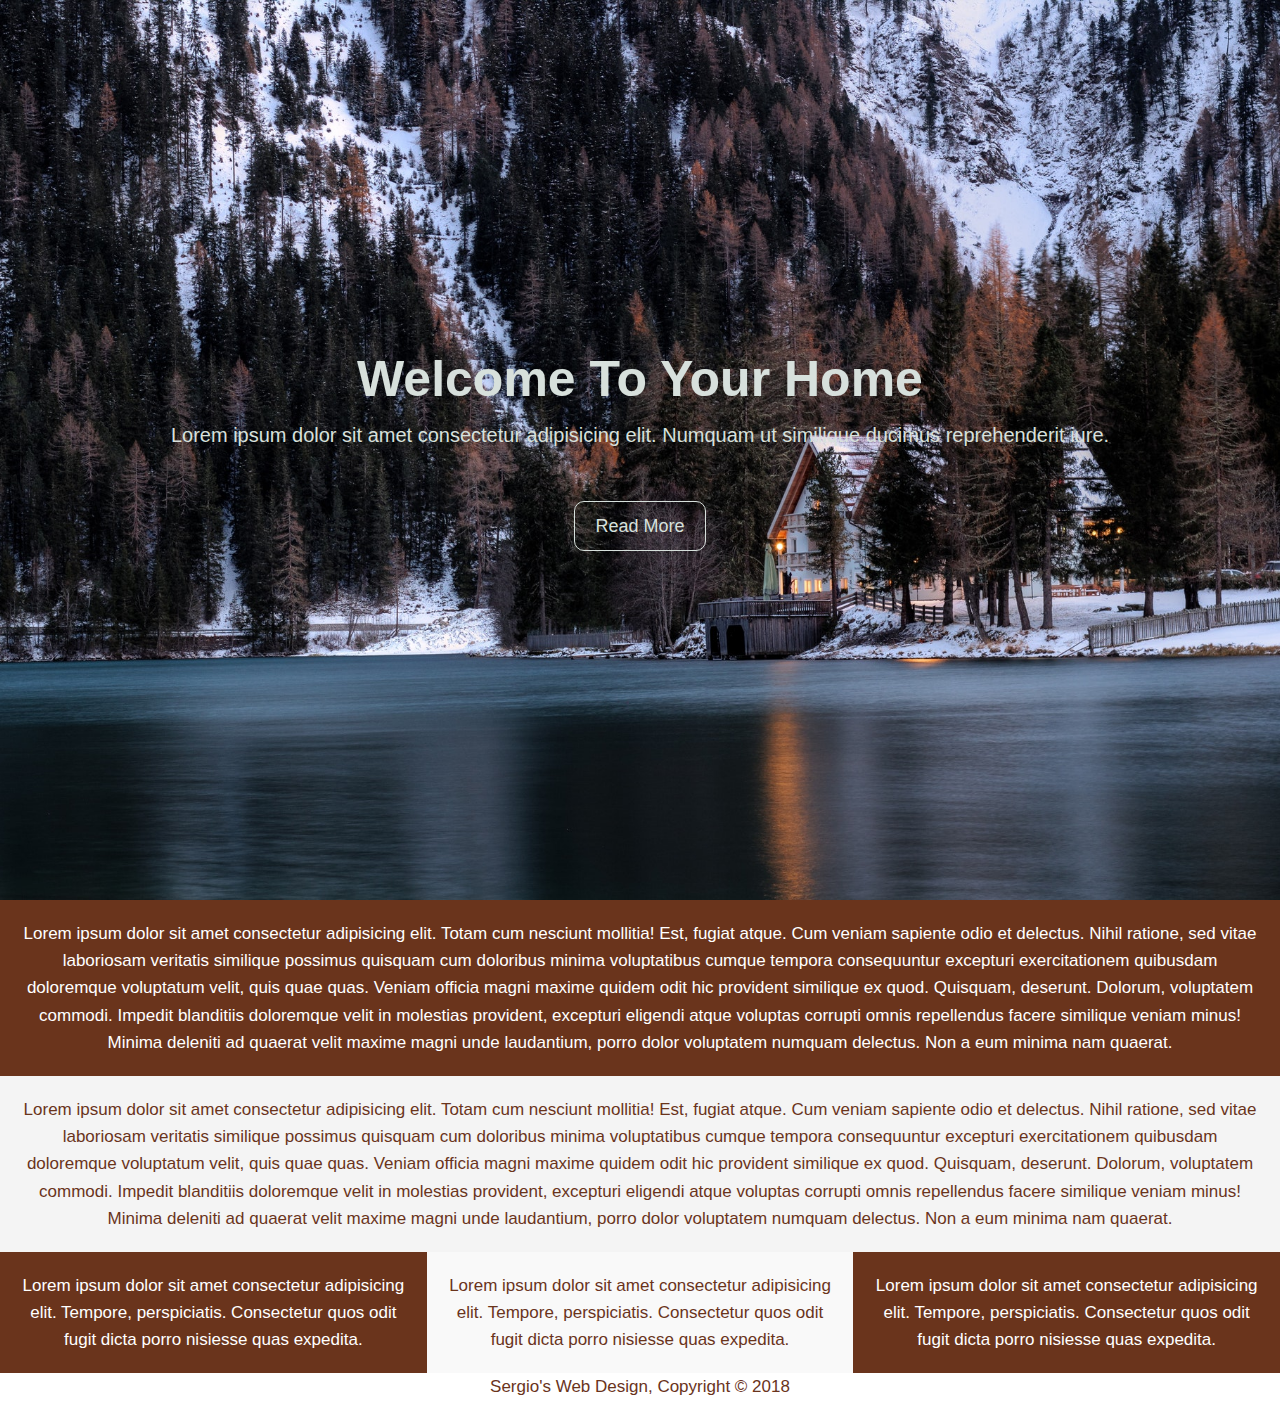
<file: index.html>
<!DOCTYPE html>
<html lang="en">

<head>
  <meta charset="UTF-8">
  <meta name="viewport" content="width=device-width, initial-scale=1.0">
  <meta http-equiv="X-UA-Compatible" content="ie=edge">
  <link rel="stylesheet" href="css/style.css">
  <title>Serene Getaway</title>
</head>

<body>
  <header id="showcase">
    <h1>Welcome To Your Home</h1>
    <div>
      <p>Lorem ipsum dolor sit amet consectetur adipisicing elit. Numquam ut similique ducimus reprehenderit iure.</p>
    </div>
    <a href="#" class="button">Read More</a>
  </header>
  <section id="section-a">
    <p>Lorem ipsum dolor sit amet consectetur adipisicing elit. Totam cum nesciunt mollitia! Est, fugiat atque. Cum veniam sapiente
      odio et delectus. Nihil ratione, sed vitae laboriosam veritatis similique possimus quisquam cum doloribus minima voluptatibus
      cumque tempora consequuntur excepturi exercitationem quibusdam doloremque voluptatum velit, quis quae quas. Veniam
      officia magni maxime quidem odit hic provident similique ex quod. Quisquam, deserunt. Dolorum, voluptatem commodi.
      Impedit blanditiis doloremque velit in molestias provident, excepturi eligendi atque voluptas corrupti omnis repellendus
      facere similique veniam minus! Minima deleniti ad quaerat velit maxime magni unde laudantium, porro dolor voluptatem
      numquam delectus. Non a eum minima nam quaerat.</p>
  </section>
  <section id="section-b">
    <p>Lorem ipsum dolor sit amet consectetur adipisicing elit. Totam cum nesciunt mollitia! Est, fugiat atque. Cum veniam sapiente
      odio et delectus. Nihil ratione, sed vitae laboriosam veritatis similique possimus quisquam cum doloribus minima voluptatibus
      cumque tempora consequuntur excepturi exercitationem quibusdam doloremque voluptatum velit, quis quae quas. Veniam
      officia magni maxime quidem odit hic provident similique ex quod. Quisquam, deserunt. Dolorum, voluptatem commodi.
      Impedit blanditiis doloremque velit in molestias provident, excepturi eligendi atque voluptas corrupti omnis repellendus
      facere similique veniam minus! Minima deleniti ad quaerat velit maxime magni unde laudantium, porro dolor voluptatem
      numquam delectus. Non a eum minima nam quaerat.</p>
  </section>
  <section id="section-c">
    <div class="box-1">
      Lorem ipsum dolor sit amet consectetur adipisicing elit. Tempore, perspiciatis. Consectetur quos odit fugit dicta porro nisiesse
      quas expedita.
    </div>
    <div class="box-2">
      Lorem ipsum dolor sit amet consectetur adipisicing elit. Tempore, perspiciatis. Consectetur quos odit fugit dicta porro nisiesse
      quas expedita.
    </div>
    <div class="box-3">
      Lorem ipsum dolor sit amet consectetur adipisicing elit. Tempore, perspiciatis. Consectetur quos odit fugit dicta porro nisiesse
      quas expedita.
    </div>
  </section>
</body>
<footer>Sergio's Web Design, Copyright &copy; 2018 </footer>

</html>
</file>
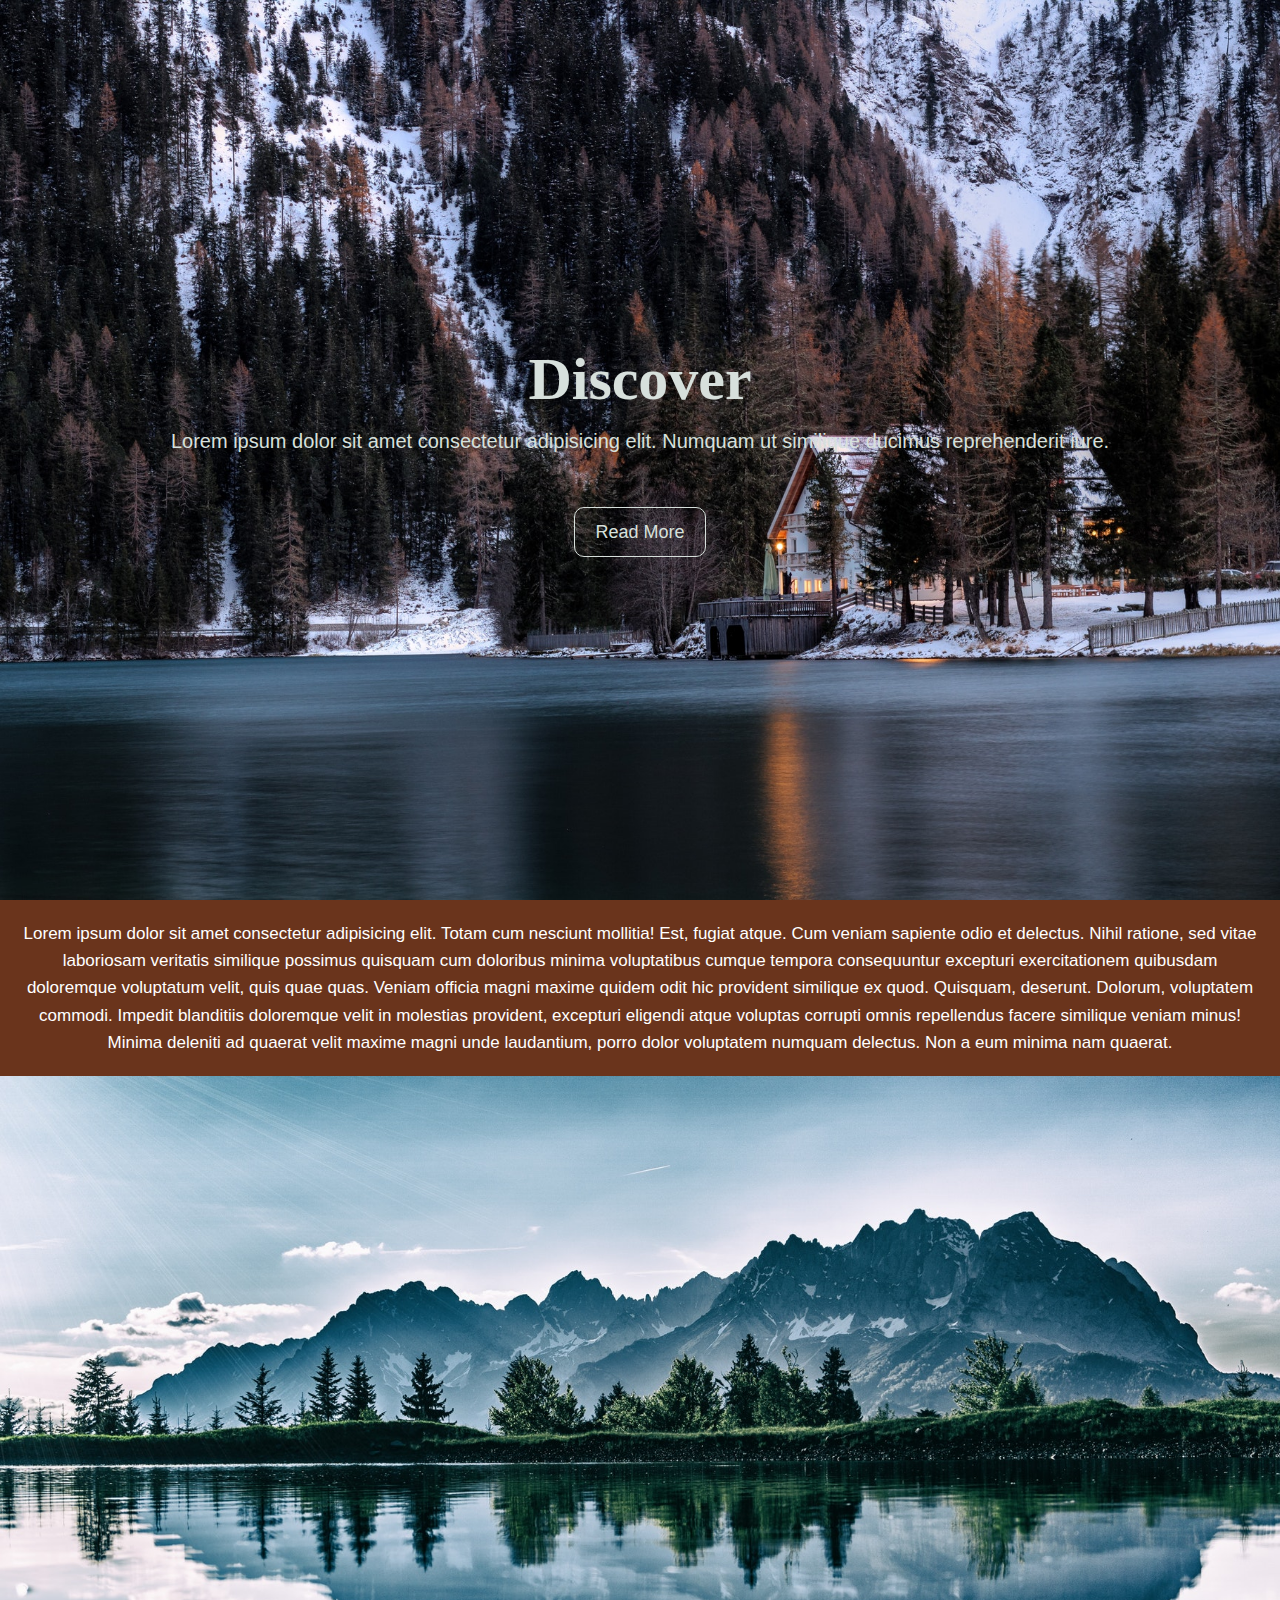
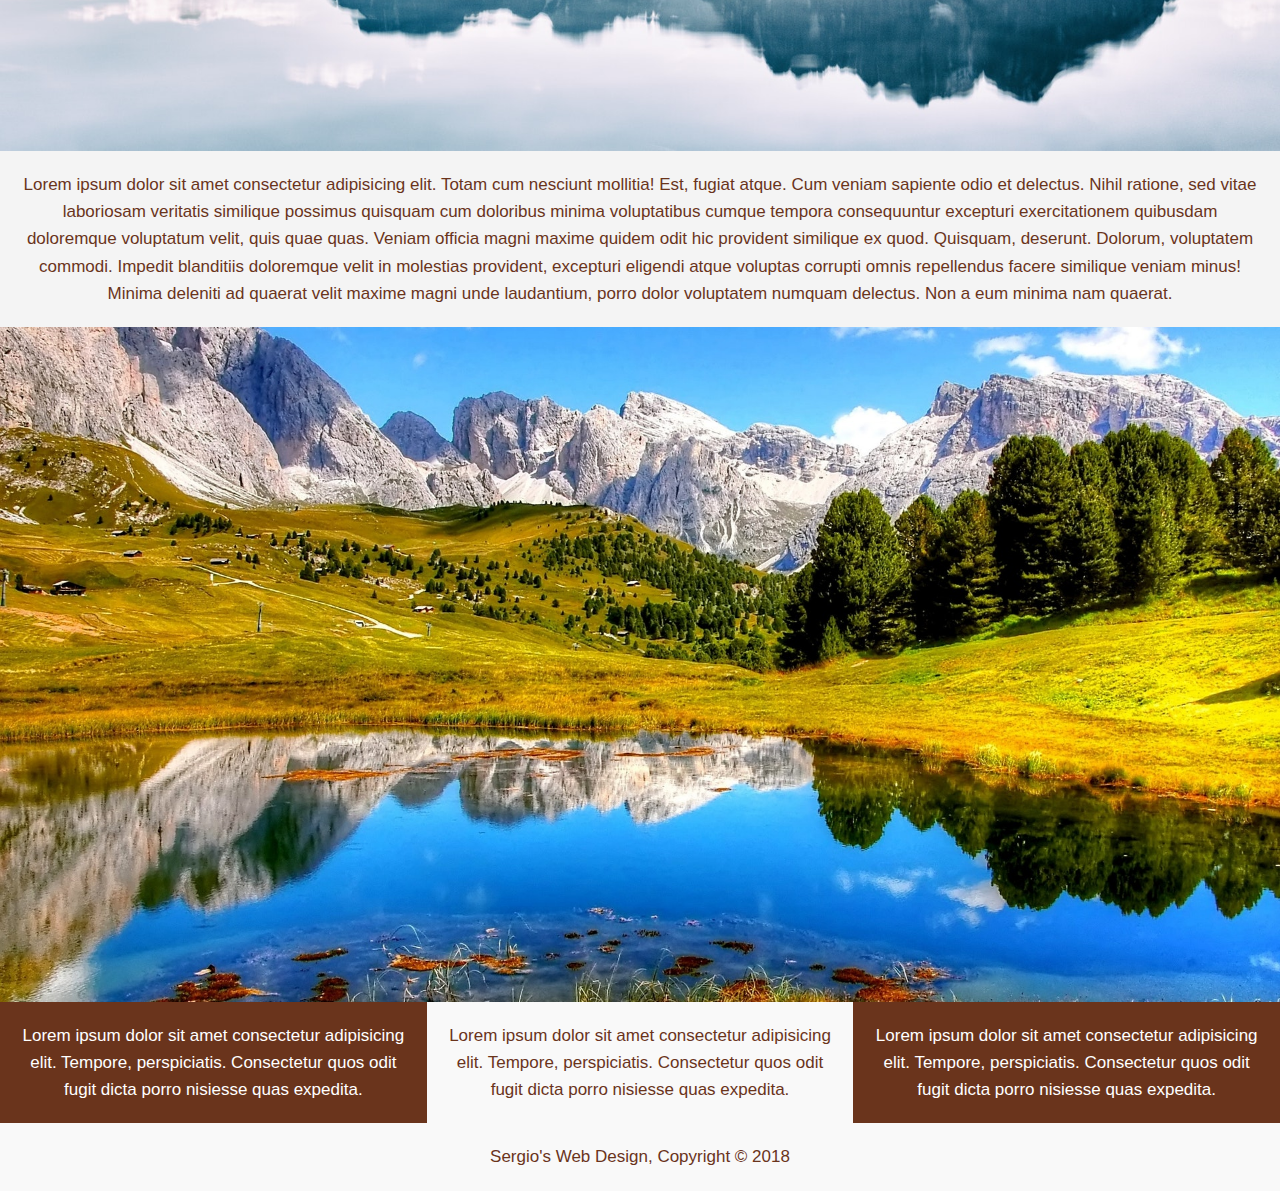
<file: fullscreenlanding/index.html>
<!DOCTYPE html>
<html lang="en">

<head>
  <meta charset="UTF-8">
  <meta name="viewport" content="width=device-width, initial-scale=1.0">
  <meta http-equiv="X-UA-Compatible" content="ie=edge">
  <link rel="stylesheet" href="css/style.css">
  <title>Serene Getaway</title>
</head>

<body>
  <header id="showcase">
    <h1>Discover</h1>
    <div>
      <p>Lorem ipsum dolor sit amet consectetur adipisicing elit. Numquam ut similique ducimus reprehenderit iure.</p>
    </div>
    <a href="#" class="button">Read More</a>
  </header>

  <section id="section-a">


    <p>Lorem ipsum dolor sit amet consectetur adipisicing elit. Totam cum nesciunt mollitia! Est, fugiat atque. Cum veniam sapiente
      odio et delectus. Nihil ratione, sed vitae laboriosam veritatis similique possimus quisquam cum doloribus minima voluptatibus
      cumque tempora consequuntur excepturi exercitationem quibusdam doloremque voluptatum velit, quis quae quas. Veniam
      officia magni maxime quidem odit hic provident similique ex quod. Quisquam, deserunt. Dolorum, voluptatem commodi.
      Impedit blanditiis doloremque velit in molestias provident, excepturi eligendi atque voluptas corrupti omnis repellendus
      facere similique veniam minus! Minima deleniti ad quaerat velit maxime magni unde laudantium, porro dolor voluptatem
      numquam delectus. Non a eum minima nam quaerat.</p>
  </section>
  <section id="container"></section>
  <section id="section-b">
    <p>Lorem ipsum dolor sit amet consectetur adipisicing elit. Totam cum nesciunt mollitia! Est, fugiat atque. Cum veniam sapiente
      odio et delectus. Nihil ratione, sed vitae laboriosam veritatis similique possimus quisquam cum doloribus minima voluptatibus
      cumque tempora consequuntur excepturi exercitationem quibusdam doloremque voluptatum velit, quis quae quas. Veniam
      officia magni maxime quidem odit hic provident similique ex quod. Quisquam, deserunt. Dolorum, voluptatem commodi.
      Impedit blanditiis doloremque velit in molestias provident, excepturi eligendi atque voluptas corrupti omnis repellendus
      facere similique veniam minus! Minima deleniti ad quaerat velit maxime magni unde laudantium, porro dolor voluptatem
      numquam delectus. Non a eum minima nam quaerat.</p>
  </section>
  <section id="container-2"></section>
  <section id="section-c">
    <div class="box-1">
      Lorem ipsum dolor sit amet consectetur adipisicing elit. Tempore, perspiciatis. Consectetur quos odit fugit dicta porro nisiesse
      quas expedita.
    </div>
    <div class="box-2">
      Lorem ipsum dolor sit amet consectetur adipisicing elit. Tempore, perspiciatis. Consectetur quos odit fugit dicta porro nisiesse
      quas expedita.
    </div>
    <div class="box-3">
      Lorem ipsum dolor sit amet consectetur adipisicing elit. Tempore, perspiciatis. Consectetur quos odit fugit dicta porro nisiesse
      quas expedita.
    </div>
  </section>
</body>
<footer>Sergio's Web Design, Copyright &copy; 2018 </footer>

</html>
</file>
<file: css/style.css>
*{
  margin:0;
  padding:0;    
}
body{
  margin:0;
  font-family:Arial, Helvetica, sans-serif;
   font-size:17px;
   color:#d7e0dc;
   line-height:1.6;
   }

   #showcase{
     background-image:url('../img/showcase.jpg');
     background-size:cover;
     background-position:center;
     height: 100vh;
     display:flex;
     flex-direction:column;
     justify-content:center;
     align-items:center;
     text-align:center;
     padding:0px 15px;
    
    

   }
   
   #showcase h1 {
     font-size:50px;
     margin-bottom:10px;
     line-height:1.2;
     
   }
   #showcase p{
     font-size:20px;
     margin-bottom:30px;
      }

    #showcase .button{
      font-size:18px;
      text-decoration:none;
      color:#d7e0dc;
      border:#d7e0dc 1px solid;
      padding:10px 20px;
      border-radius:10px;
      margin-top:20px;
    }
    #showcase .button:hover{
      background:#d7e0dc;
      color:black;
    }
    #section-a{
      padding:20px;
      background:#6a341c;
      color:#fff;
      text-align:center;
    }
    #section-b{
      padding:20px;
      background:#f4f4f4;
      color:#6a341c;
      text-align:center;
    }
    #section-c{
      display:flex;
      
    }
    #section-c div{
      text-align:center;
      padding:20px;

    }
    #section-c .box-1 , #section-c .box-3{
      background:#6a341c;
      color:#fff;
    }
    #section-c .box-2 {
      background:#f9f9f9;
      color:#6a341c;
    }
    footer{
      text-align: center;
      color: #6a341c;
      
    }
</file>
<file: fullscreenlanding/css/style.css>
*{
  margin:0;
  padding:0;    
}
body{
  margin:0;
  font-family:Arial, Helvetica, sans-serif;
   font-size:17px;
   color:#d7e0dc;
   line-height:1.6;
   }

   #showcase{
     background-image:url('../img/showcase.jpg');
     background-size:cover;
     background-position:center;
     height: 100vh;
     display:flex;
     flex-direction:column;
     justify-content:center;
     align-items:center;
     text-align:center;
     padding:0px 15px;
    
    

   }
   
   #showcase h1 {
     font-size:60px;
     margin-bottom:10px;
     line-height:1.2;
     font-family: anton;
   }
   #showcase p{
     font-size:20px;
     margin-bottom:30px;
      }

    #showcase .button{
      font-size:18px;
      text-decoration:none;
      color:#d7e0dc;
      border:#d7e0dc 1px solid;
      padding:10px 20px;
      border-radius:10px;
      margin-top:20px;
    }
    #showcase .button:hover{
      background:#d7e0dc;
      color:black;
    }

    #section-a{
      padding:20px;
      background:#6a341c;
      color:#fff;
      text-align:center;
    }
    #container{
      background-image:url("../img/forest.jpeg");
      background-size:cover;
      height:75vh;
      background-position:center;
    }
    #container-2{
      background-image:url("../img/mountains.jpeg");
      background-size:cover;
      background-position:center;
      height:75vh;
    }
    #section-b{
      
      padding:20px;
      background:#f4f4f4;
      color:#6a341c;
      text-align:center;
    }
    #section-c{
      display:flex;
      
    }
    #section-c div{
      text-align:center;
      padding:20px;

    }
    #section-c .box-1 , #section-c .box-3{
      background:#6a341c;
      color:#fff;
    }
    #section-c .box-2 {
      background:#f9f9f9;
      color:#6a341c;
    }
    footer{
      background-color:#f9f9f9;
      text-align: center;
      color: #6a341c;
      padding:20px;
      
    }
</file>
